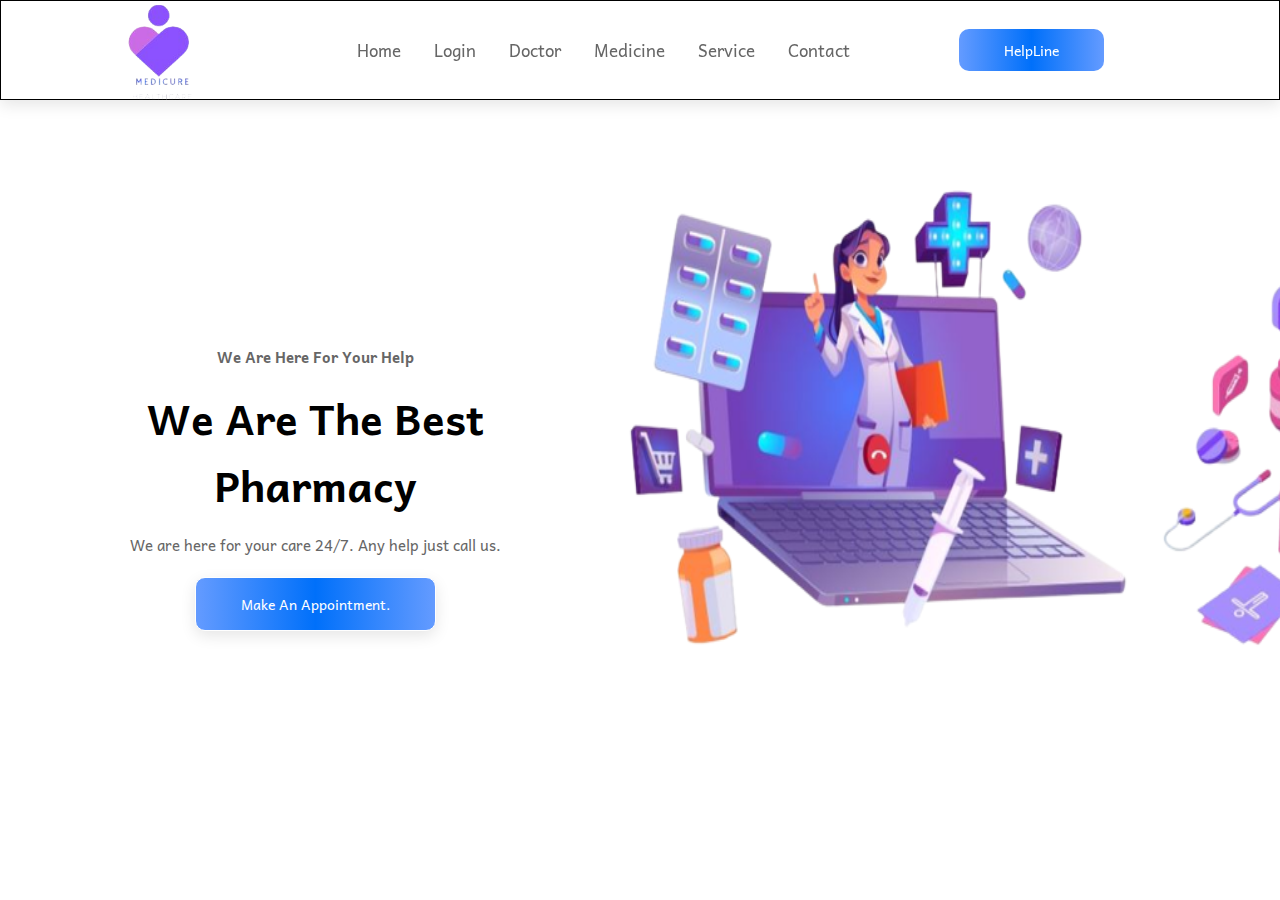
<file: HTML-Files/index.html>
<!DOCTYPE html>
<html lang="en">

<head>
    <meta charset="UTF-8">
    <meta name="viewport" content="width=device-width, initial-scale=1.0">
    <title>Home Page</title>
    <link rel="stylesheet" href="../CSS-Files/style.css">
    <!-- font family -->
    <link href="https://fonts.googleapis.com/css2?family=Andika&display=swap" rel="stylesheet">
</head>

<body>
    <!-- header files -->
    <header class="header">
        <a href="#" class="logo">
            <img src="../Images/logo.png" alt="">
        </a>

        <nav class="headbar">
            <a href="index.html">Home</a>
            <a href="login.html">Login</a>
            <a href="#doctor">Doctor</a>
            <a href="#medicine">Medicine</a>
            <a href="#service">Service</a>
            <a href="#contact">Contact</a>
        </nav>
        <div class="menubtn">
            <button>HelpLine</button>
        </div>
    </header>

    <section class="main">
        <div class="left">
            <h2>We Are Here For Your Help</h2>
            <h1>We Are The Best Pharmacy</h1>
            <p>We are here for your care 24/7. Any help just call us.</p>
            <button>Make An Appointment.</button>
        </div>
        <div class="right">
            <img src="../Images/w1.png" alt="">
        </div>
    </section>

</body>

</html>
</file>
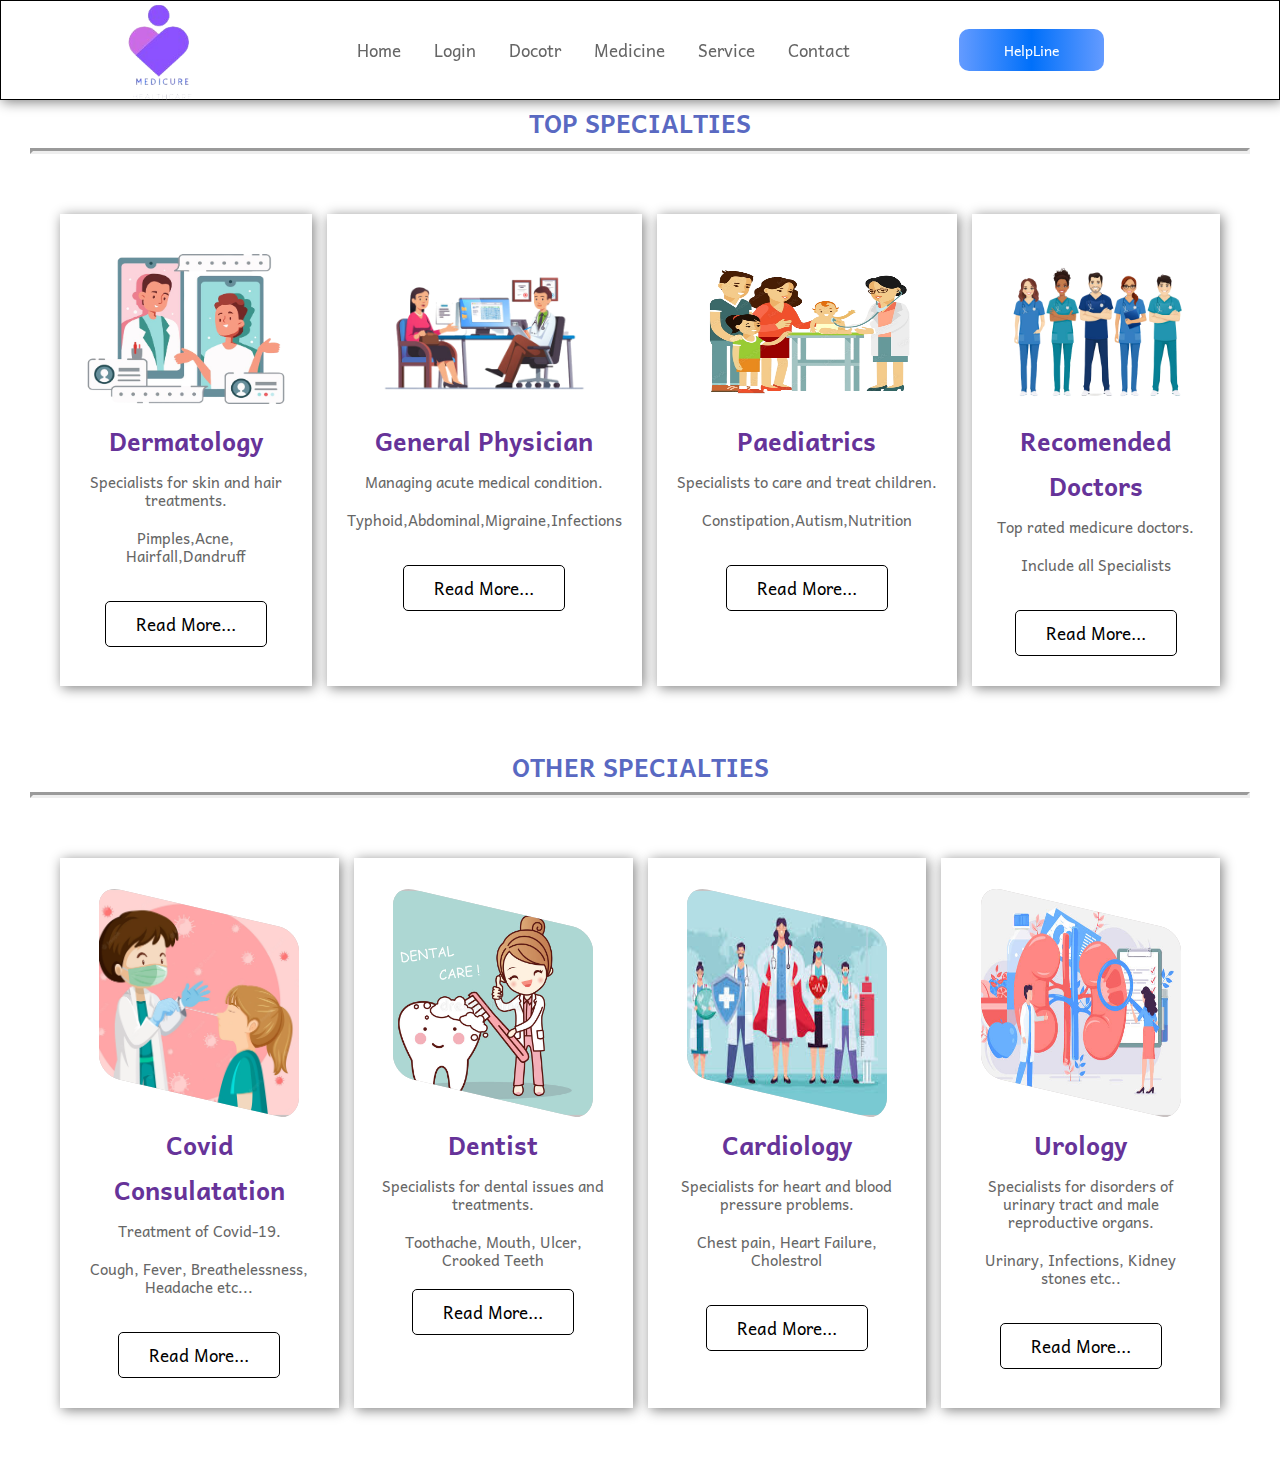
<file: HTML-Files/doctor.html>
<!DOCTYPE html>
<html lang="en">
<head>
    <meta charset="UTF-8">
    <meta name="viewport" content="width=device-width, initial-scale=1.0">
    <title>Doctor Page</title>
    <link rel="stylesheet" href="../CSS-Files/doctor.css">
    <link href="https://fonts.googleapis.com/css2?family=Andika&display=swap" rel="stylesheet">
</head>
<body>
    <!-- header for the doctor  -->
    <header class="header">
        <a href="#" class="logo">
            <img src="../Images/logo.png" alt="">
        </a>

        <!-- navigation bar -->
        <nav class="headbar">
            <a href="index.html">Home</a>
            <a href="login.html">Login</a>
            <a href="doctor.html">Docotr</a>
            <a href="medicine.html">Medicine</a>
            <a href="#service">Service</a>
            <a href="#contact">Contact</a>
        </nav>

        <div class="menubtn">
            <button>HelpLine</button>
        </div>
    </header>
    <!-- top scenario -->

    <section class="top" id="top">
        <div class="container">
            <h1 class="heading">TOP SPECIALTIES</h1><hr>
        </div>

        <div class="box-container">
            <div class="box">
                <img src="../Images/d1.png" alt="">
                <h1 class="title">Dermatology</h1>
                <p>Specialists for skin and hair treatments.</p>
                <p>Pimples,Acne, Hairfall,Dandruff</p>
                <br>
                <a href="#" class="btn">Read More...</a>
            </div>
            <div class="box">
                <img src="../Images/d2.png" alt="">
                <h1 class="title">General Physician</h1>
                <p>Managing acute medical condition.</p>
                <p>Typhoid,Abdominal,Migraine,Infections</p>
                <br>
                <a href="#" class="btn">Read More...</a>
            </div>
            <div class="box">
                <img src="../Images/d3.png" alt="">
                <h1 class="title">Paediatrics</h1>
                <p>Specialists to care and treat children.</p>
                <p>Constipation,Autism,Nutrition</p>
                <br>
                <a href="#" class="btn">Read More...</a>
            </div>
            <div class="box">
                <img src="../Images/d4.png" alt="">
                <h1 class="title">Recomended Doctors</h1>
                <p>Top rated medicure doctors.</p>
                <p>Include all Specialists</p>
                <br>
                <a href="#" class="btn">Read More...</a>
            </div>
            
        </div>
    </section>

    <section class="buttom" id="buttom">
        <div class="container">
            <h1 class="heading">OTHER SPECIALTIES</h1> 
            <hr>
        </div>

        <div class="box-container">
            <div class="box">
                <div class="img-container">
                    <div class="inner-skew">
                        <img src="../Images/d5.png" style="padding-left: 35px; padding-top: 25px;">
                    </div>
                </div>
                <h1 class="title">Covid Consulatation</h1>
                <p>Treatment of Covid-19.</p>
                <p>Cough, Fever, Breathelessness, Headache etc...</p><br>
                <a href="#" class="btn">Read More...</a>
            </div>

            <div class="box">
                <div class="img-container">
                    <div class="inner-skew">
                        <img src="../Images/d6.jpg" style="padding-left: 50px; padding-top: 26px;">
                    </div>
                </div>
                <h1 class="title">Dentist</h1>
                <p>Specialists for dental issues and treatments.</p>
                <p>Toothache, Mouth, Ulcer, Crooked Teeth</p>
                <a href="#" class="btn">Read More...</a>
            </div>

            <div class="box">
                <div class="img-container">
                    <div class="inner-skew">
                        <img src="../Images/d7.jpg" style="padding-left: 55px; padding-top: 26px;">
                    </div>
                </div>
                <h1 class="title">Cardiology</h1>
                <p>Specialists for heart and blood pressure problems.</p>
                <p>Chest pain, Heart Failure, Cholestrol</p><br>
                <a href="#" class="btn">Read More...</a>
            </div>

            <div class="box">
                <div class="img-container">
                    <div class="inner-skew">
                        <img src="../Images/d8.jpg" style="padding-left: 53px; padding-top: 24px;">
                    </div>
                </div>
                <h1 class="title">Urology</h1>
                <p>Specialists for disorders of urinary tract and male reproductive organs.</p>
                <p>Urinary, Infections, Kidney stones etc..</p><br>
                <a href="#" class="btn">Read More...</a>
            </div>

        </div>
    </section>
</body>
</html>
</file>
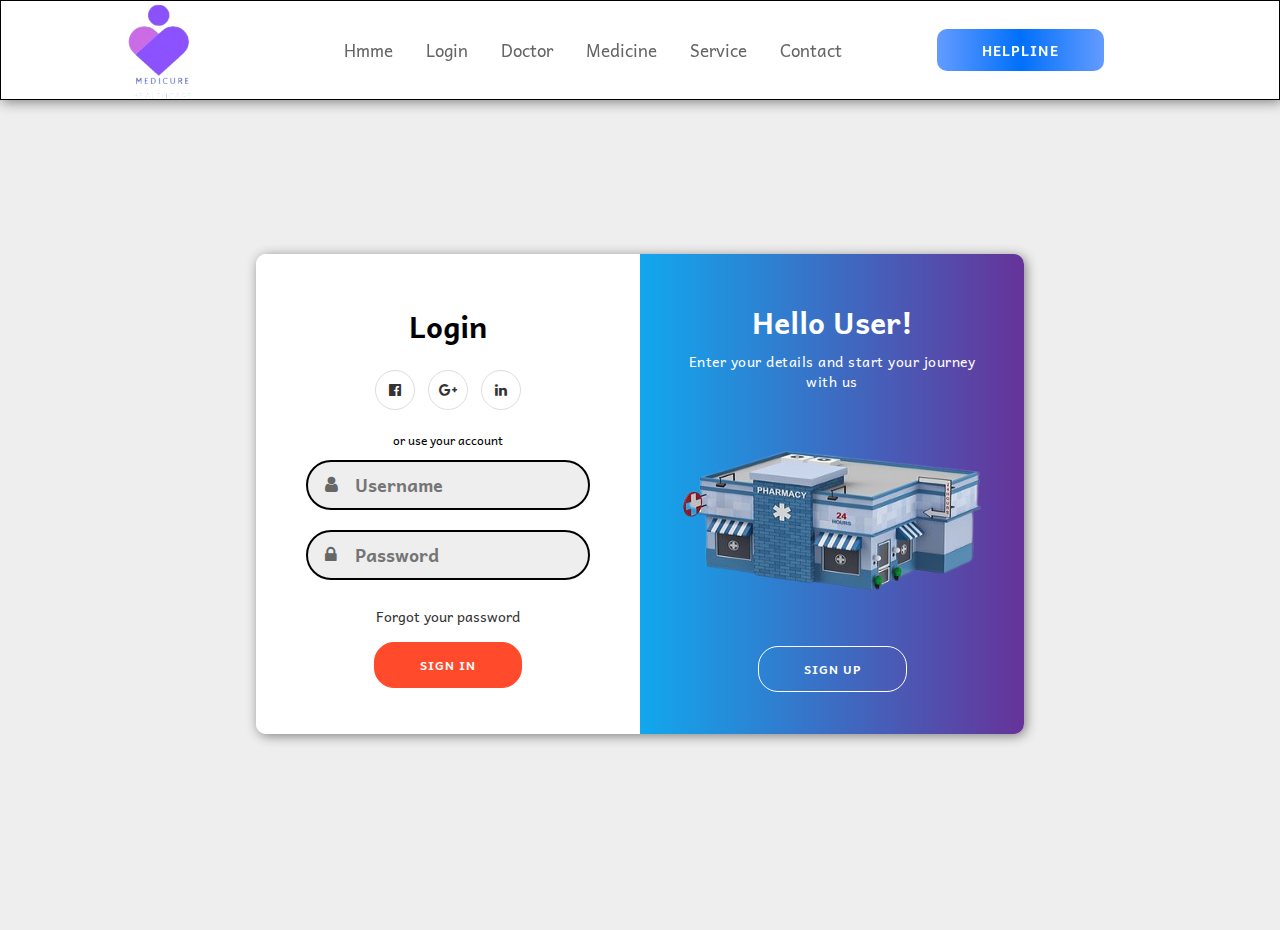
<file: HTML-Files/login.html>
<!DOCTYPE html>
<html lang="en">

<head>
    <meta charset="UTF-8">
    <meta name="viewport" content="width=device-width, initial-scale=1.0">
    <title>Login Page</title>
    <link rel="stylesheet" href="../CSS-Files/login.css">
    <link href="https://fonts.googleapis.com/css2?family=Andika&display=swap" rel="stylesheet">
    <link rel="stylesheet" href="https://cdnjs.cloudflare.com/ajax/libs/font-awesome/4.7.0/css/font-awesome.min.css">
</head>

<body>
    <header class="header">
        <a class="logo" href="#">
            <img src="../Images/logo.png" alt="">
        </a>

        <nav class="headbar">
            <a href="index.html">Hmme</a>
            <a href="login.html">Login</a>
            <a href="doctor.html">Doctor</a>
            <a href="medicine.html">Medicine</a>
            <a href="#service">Service</a>
            <a href="#contact">Contact</a>
        </nav>
        <div class="menubtn">
            <button>HelpLine</button>
        </div>
    </header>
    <!-- form vaidation -->

    <div class="container" id="container">
        <!-- sign up options -->
        <div class="form sign-up-container">
            <form action="#">
                <h1>Create An Accout</h1>
                <div class="social-container">
                    <a href="#" class="social">
                        <i class="fa fa-facebook-official" aria-hidden="true"></i>
                    </a>
                    <a href="#" class="social">
                        <i class="fa fa-google-plus" aria-hidden="true"></i>
                    </a>
                    <a href="#" class="social">
                        <i class="fa fa-linkedin" aria-hidden="true"></i>
                    </a>
                </div>
                <span>or use your email for registration</span>

                <div class="input-field">
                    <i class="fa fa-user"></i>
                    <input type="text" placeholder="Username">
                </div>
                <div class="input-field">
                    <i class="fa fa-envelope"></i>
                    <input type="email" placeholder="E-Mail">
                </div>
                <div class="input-field">
                    <i class="fa fa-lock"></i>
                    <input type="password" placeholder="Password">
                </div>

                <button>Sign Up</button>
            </form>
        </div>

        <!-- sign in options -->
        <div class="form sign-in-container">
            <form action="#">
                <h1>Login</h1>
                <div class="social-container">
                    <a href="#" class="social">
                        <i class="fa fa-facebook-official" aria-hidden="true"></i>
                    </a>
                    <a href="#" class="social">
                        <i class="fa fa-google-plus" aria-hidden="true"></i>
                    </a>
                    <a href="#" class="social">
                        <i class="fa fa-linkedin" aria-hidden="true"></i>
                    </a>
                </div>
                <span>or use your account</span>

                <div class="input-field">
                    <i class="fa fa-user"></i>
                    <input type="text" placeholder="Username">
                </div>

                <div class="input-field">
                    <i class="fa fa-lock"></i>
                    <input type="password" placeholder="Password">
                </div>
                <a href="#">Forgot your password</a>
                <button>Sign In</button>
            </form>
        </div>

        <div class="overlay-container">
            <div class="overlay">
                <div class="overlay-panel overlay-left">
                    <h1>Welcome Back!</h1>
                    <p>To keep connected with us please login with your personal info</p>
                    <img src="../Images/s1.png" style="height: 25rem; width: 30rem; padding-top: 5%;">
                    <button class="btn" id="signIn"> Sign in</button>
                </div>

                <div class="overlay-panel overlay-right">
                    <h1>Hello User!</h1>
                    <p>Enter your details and start your journey with us</p>
                    <img src="../Images/s3.png" style="height: 25rem; width: 30rem;">
                    <button class="btn" id="signUp"> Sign up</button>
                </div>
            </div>
        </div>
    </div>
    
    <script>
        const signUpButton = document.getElementById('signUp');
        const signInButton = document.getElementById('signIn');
        const container = document.getElementById('container');

        signUpButton.addEventListener('click', () => {
            container.classList.add("right-panel-active");
        });

        signInButton.addEventListener('click', () => {
            container.classList.remove("right-panel-active");
        });
        
    </script>
</body>

</html>
</file>
<file: CSS-Files/style.css>
@import url('https://fonts.googleapis.com/css2?family=Andika&display=swap');

:root {
    --black: black;
    --purple: purple;
    --light-color: #666;
    --box-shadow: 0 .5rem 1.5rem rgba(0, 0, 0, .1);
}

* {
    font-family: 'andika';
    margin: 0;
    padding: 0;
    box-sizing: border-box;
    border: none;
    outline: none;
    text-decoration: none;
    text-transform: none;
    transition: all .2s Linear;
}

html {
    font-size: 62.5%;
    overfLow-x: hidden;
    scroll-padding-top: 7rem;
    scroll-behavior: smooth;
}

body {
    background: #fff;
}

/*header*/
.header {
    height: 100px;
    position: fixed;
    top: 0;
    Left: 0;
    right: 0;
    display: flex;
    align-items: center;
    border: 1px solid;
    justify-content: space-between;
    padding: 2rem 9%;
    background: #fff;
    z-index: 1000;
    box-shadow: var(--box-shadow);

}

.header .logo img {
    margin-top: 10px;
    height: 95%;
    width: 65%;
    display:inline-block;
}

.header .headbar a {
    font-size: 1.7rem;
    border-radius: .5rem;
    padding: .5rem 1.5rem;
    color: var(--light-color);
}

.header .headbar a:hover {
    color: #fff;
    background: Linear-gradient(120deg, #FAB2FF 40%, #663399);

}

.header .menubtn {
    margin-right: 60px;
}

.header .menubtn button {
    padding: 10px 45px;
    text-align: center;
    font-size: 14px;
    color: #fff;
    border: none;
    background-image: Linear-gradient(to right, #649bff, #0070fa, #649bff);
    border-radius: 10px;
}

.main {
    width: 100%;
    display: fLex;
}

.main .left {
    padding-left: 50px;
    text-align: center;
    Line-height: 1.6;
}

.main .left h2 {
    padding-top: 46%;
    font-size: 15px;
    text-transform: capitalize;
    color: var(--light-color);
    margin-top: 100px;
}

.main .left h1 {
    font-size: 42px;
    text-transform: capitalize;
    font-weight: 700;
    margin: 15px 0;
}

.main .left p {
    margin-bottom: 20px;
    font-size: 15px;
    color: var(--light-color);

}

.main .left button {
    padding-top: 12px;
    padding: 15px 45px;
    text-align: center;
    font-size: 14px;
    color: #fff;
    border: 1px solid;
    box-shadow: var(--box-shadow);
    background-image: Linear-gradient(to right, #649bff, #0070fa, #649bff);
    border-radius: 10px;
}

.main .right img {
    padding-top: 25%;
    width: 130%;
    height: 113%;
    display: flex;
    margin-left: 0;
}

.header .headbar a {
    font-size: 1.7rem;
    border-radius: .5rem;
    padding: .5rem 1.5rem;
    color: var(--light-color);
}

.header .headbar a:hover {
    color: #fff;
    background: Linear-gradient(120deg, #FAB2FF 40%, #663399);
}
</file>
<file: CSS-Files/doctor.css>
@import url('https://fonts.googleapis.com/css2?family=Andika&display=swap');

:root {
    --black: black;
    --purple: purple;
    --light-color: #666;
    --box-shadow: 2px 2px 12px grey;
    --dark-moderate-violet: #663399;
    --border: 2rem solid rgba(0, 0, 0, .1);
}

* {
    font-family: 'andika';
    margin: 0;
    padding: 0;
    box-sizing: border-box;
    border: none;
    outline: none;
    text-decoration: none;
    text-transform: none;
    transition: all .2s linear;

}

html {
    font-size: 62.5%;
    overflow-x: hidden;
    scroll-padding-top: 7rem;
    scroll-behavior: smooth;

}

body {
    background: #fff;
}

/*header*/
.header {
    height: 100px;
    position: fixed;
    top: 0;
    left: 0;
    right: 0;
    display: flex;
    align-items: center;
    border: 1px solid;
    justify-content: space-between;
    padding: 2rem 9%;
    background: #fff;
    z-index: 1000;
    box-shadow: var(--box-shadow);

}


.header .logo img {
    margin-top: 10px;
    height: 100%;
    width: 65%;
    display: inline-block;

}

.header .headbar a {
    font-size: 1.7rem;
    border-radius: .5rem;
    padding: .5rem 1.5rem;
    color: var(--light-color);
}

.header .headbar a:hover {
    color: #fff;
    background: linear-gradient(120deg, #FAB2FF 40%, #663399);
}

.header .menubtn {
    margin-right: 60px;
}

.header .menubtn button {
    padding: 10px 45px;
    text-align: center;
    font-size: 14px;
    color: #fff;
    border: none;
    background-image: linear-gradient(to right, #649bff, #0070fa, #649bff);
    border-radius: 10px;
}

.container .heading {
    padding-top: 8%;
    color: #5969C2;
    text-align: center;
    font-size: 2.5rem;
}

.container hr {
    display: block;
    margin-top: 0.5em;
    margin-right: 30px;
    margin-left: 30px;
    border-style: inset;
    border-width: 3px;
}

.top .box-container {
    padding: 6rem;
    display: grid;
    grid-template-columns: auto auto auto auto;
    gap: 1.5rem;
}

.top .box-container .box {
    height: 100%;
    width: 100%;
    padding: 3rem 2rem;
    background: #fff;
    text-align: center;
    box-shadow: var(--box-shadow);
}

.top .box-container .box img {
    margin: 1rem 0;
    height: 15rem;
    width: 100%;
}

.top .box-container .box h1 {
    font-size: 2.5rem;
    line-height: 1.8;
    color: var(--dark-moderate-violet);
}

.top .box-container .box p {
    font-size: 1.5rem;
    line-height: 1.8rem;
    color: var(--light-color);
    padding: 1rem 0;
}

.btn {
    border: 1px solid var(--black);
    display: inline-block;
    margin-top: 1rem;
    padding: .8rem 3rem;
    font-size: 1.7rem;
    border-radius: .5rem;
    color: var(--black);
    cursor: pointer;
    background: none;
}

.btn:hover {
    background: linear-gradient(120deg, #FAB2FF 40%, #663399);
    color: #fff;

}

.buttom .container .heading {
    padding-top: 0%;
    color: #5969C2;
    text-align: center;
    font-size: 2.5rem;
}

.buttom .box-container{
    padding: 6rem;
    display: grid;
    grid-template-columns: auto auto auto auto;
    gap: 1.5rem;
}

.buttom .box-container .box{
    height: 100%;
    width: 100%;
    padding: 3rem 2rem;
    text-align: center;
    background: #fff;
    box-shadow: var(--box-shadow);

}

.img-container {
    /* padding: 3rem; */
    height: 230px;
    width: 200px;
    overflow: hidden;
    border-radius: 0px 0px 20px 20px;
    display: inline-block;
}

.img-container img {
    transform: skew(0deg, -13deg);
    height: 250px;
    width: 270px;
    margin: -35px 0px 0px -70px;
}

.inner-skew {
    display: inline-block;
    border-radius: 20px;
    overflow: hidden;
    padding: 0px;
    transform: skew(0deg, 13deg);
    font-size: 0px;
    margin: 20px 0px 0px 0px;
    background: #c8c2c2;
    height: 190px;
    width: 200px;
}

.buttom .box-container .box h1 {
    font-size: 2.5rem;
    line-height: 1.8;
    color: var(--dark-moderate-violet);
}

.buttom .box-container .box p {
    font-size: 1.5rem;
    line-height: 1.8rem;
    color: var(--light-color);
    padding: 1rem 0;
}
</file>
<file: CSS-Files/login.css>
@import url('https://fonts.googleapis.com/css2?family=Andika&display=swap');

:root {
    --black: black;
    --light-color: #666;
    --box-shadow: 2px 2px 12px grey;
    --border: 2rem solid rgba(0, 0, 0, .1);
}

* {
    font-family: 'Andika';
    margin: 0;
    padding: 0;
    box-sizing: border-box;
    border: none;
    outline: none;
    text-decoration: none;
    text-transform: none;
    transition: all .2s Linear;
}

html {
    font-size: 62.5%;
    overflow-x: hidden;
    scroll-padding-top: 7rem;
    scroll-behavior: smooth;
}

body {
    background: #eee;
    padding-top: 10%;
    align-items: center;
    flex-direction: column;
    margin: -20px 0 50px;
    justify-content: center;
    min-height: 100vh;
    display: flex;
}

.header {
    height: 100px;
    position: fixed;
    top: 0;
    left: 0;
    right: 0;
    display: flex;
    align-items: center;
    border: 1px solid;
    justify-content: space-between;
    padding: 2rem 9%;
    background: #fff;
    z-index: 1000;
    box-shadow: var(--box-shadow);
}

.header .logo img {
    margin-top: 10px;
    height: 100%;
    width: 65%;
    display: inline-block;
}

.header .headbar a {
    font-size: 1.7rem;
    border-radius: .5rem;
    padding: .5rem 1.5rem;
    color: var(--light-color);
}

.header .headbar a:hover {
    color: #fff;
    background: Linear-gradient(120deg, #FAB2FF 40%, #663399);
}

.header .menubtn {
    margin-right: 60px;
}

.header .menubtn button {
    padding: 10px 45px;
    text-align: center;
    font-size: 14px;
    color: #fff;
    border: none;
    background-image: Linear-gradient(to right, #649bff, #0070fa, #649bff);
    border-radius: 10px;
}

.container {
    background-color: #fff;
    border-radius: 10px;
    box-shadow: var(--box-shadow);
    position: relative;
    overflow: hidden;
    width: 768px;
    max-width: 100%;
    min-height: 480px;
}

form {
    background-color: #ffffff;
    display: flex;
    align-items: center;
    justify-content: center;
    flex-direction: column;
    padding: 0 50px;
    height: 100%;
    text-align: center;
}

h1 {
    font-weight: bold;
    margin: 0;
    font-size: 30px;

}

.social-container a {
    border: 1px solid #DDDDDD;
    border-radius: 50%;
    display: inline-flex;
    justify-content: center;
    align-items: center;
    margin: 0 5px;
    height: 40px;
    width: 40px;
}

.social-container {
    margin: 20px 0;
}

span {
    font-size: 12px;
}

a {
    color: #333;
    font-size: 14px;
    text-decoration: none;
    margin: 15px 0;
}

.input-field {
    width: 100%;
    height: 50px;
    background: #eee;
    margin: 10px 0;
    border: 2px solid black;
    border-radius: 50px;
    display: flex;
    align-items: center;
}

.input-field i {
    flex: 1;
    text-align: center;
    color: #666;
    font-size: 18px;
}

.input-field input {
    flex: 5;
    background: none;
    border: none;
    outline: none;
    width: 100%;
    font-size: 18px;
    font-weight: 600;
    color: #444;
}

button {
    border-radius: 20px;
    border: 1px solid #FF4B2B;
    background-color: #FF4B2B;
    color: #ffffff;
    font-size: 12px;
    font-weight: bold;
    padding: 12px 45px;
    letter-spacing: 1px;
    text-transform: uppercase;
    transition: transform 80ms ease-in;
}


button.btn {
    background-color: transparent;
    border-color: #ffffff;
}

button:active {
    transform: scale(0.95);
}

button:focus {
    outline: none;
}

p {
    font-size: 14px;
    font-weight: 100;
    line-height: 20px;
    letter-spacing: 0.5px;
    margin: 5px 0 5px;
}

.form {
    position: absolute;
    top: 0;
    height: 100%;
    transition: all 0.6s ease-in-out;
}

.sign-in-container {
    left: 0;
    width: 50%;
    z-index: 2;
}

.container.right-panel-active .sign-in-container {
    transform: translateX(100%);
}

.sign-up-container {
    left: 0;
    width: 50%;
    opacity: 0;
    z-index: 1;
}

.container.right-panel-active .sign-up-container {
    transform: translateX(100%);
    opacity: 1;
    z-index: 5;
    animation: show 0.6s;
}

.overlay-container {
    position: absolute;
    top: 0;
    left: 50%;
    width: 50%;
    height: 100%;
    overflow: hidden;
    transition: transform 0.6s ease-in-out;
    z-index: 100;
}

.container.right-panel-active .overlay-container {
    transform: translateX(-100%);
}

.overlay {
    background: -webkit-linear-gradient(to right, #00bfff 40%, #663399);
    background: linear-gradient(to right, #00bfff 40%, #663399);
    background-repeat: no-repeat;
    background-size: cover;
    background-position: 0 0;
    color: #fff;
    position: relative;
    left: -100%;
    height: 100%;
    width: 200%;
    transform: translateX(0);
    transition: transform 0.6s ease-in-out;
}

.container.right-panel-active .overlay {
    transform: translateX(50%);
}

.overlay-panel {
    position: absolute;
    display: flex;
    align-items: center;
    justify-content: center;
    flex-direction: column;
    padding: 0 40px;
    text-align: center;
    top: 0;
    height: 100%;
    width: 50%;
    transform: translateX(0);
    transition: transform 0.6s ease-in-out;
}

.overlay-left {
    transform: translateX(-20%);
}

.container.right-panel-active .overlay-left {
    transform: translateX(0);
}

.overlay-right {
    right: 0;
    transform: translateX(0);
}

.container.right-panel-active .overlay-right {
    transform: translateX(20%);
}
</file>
